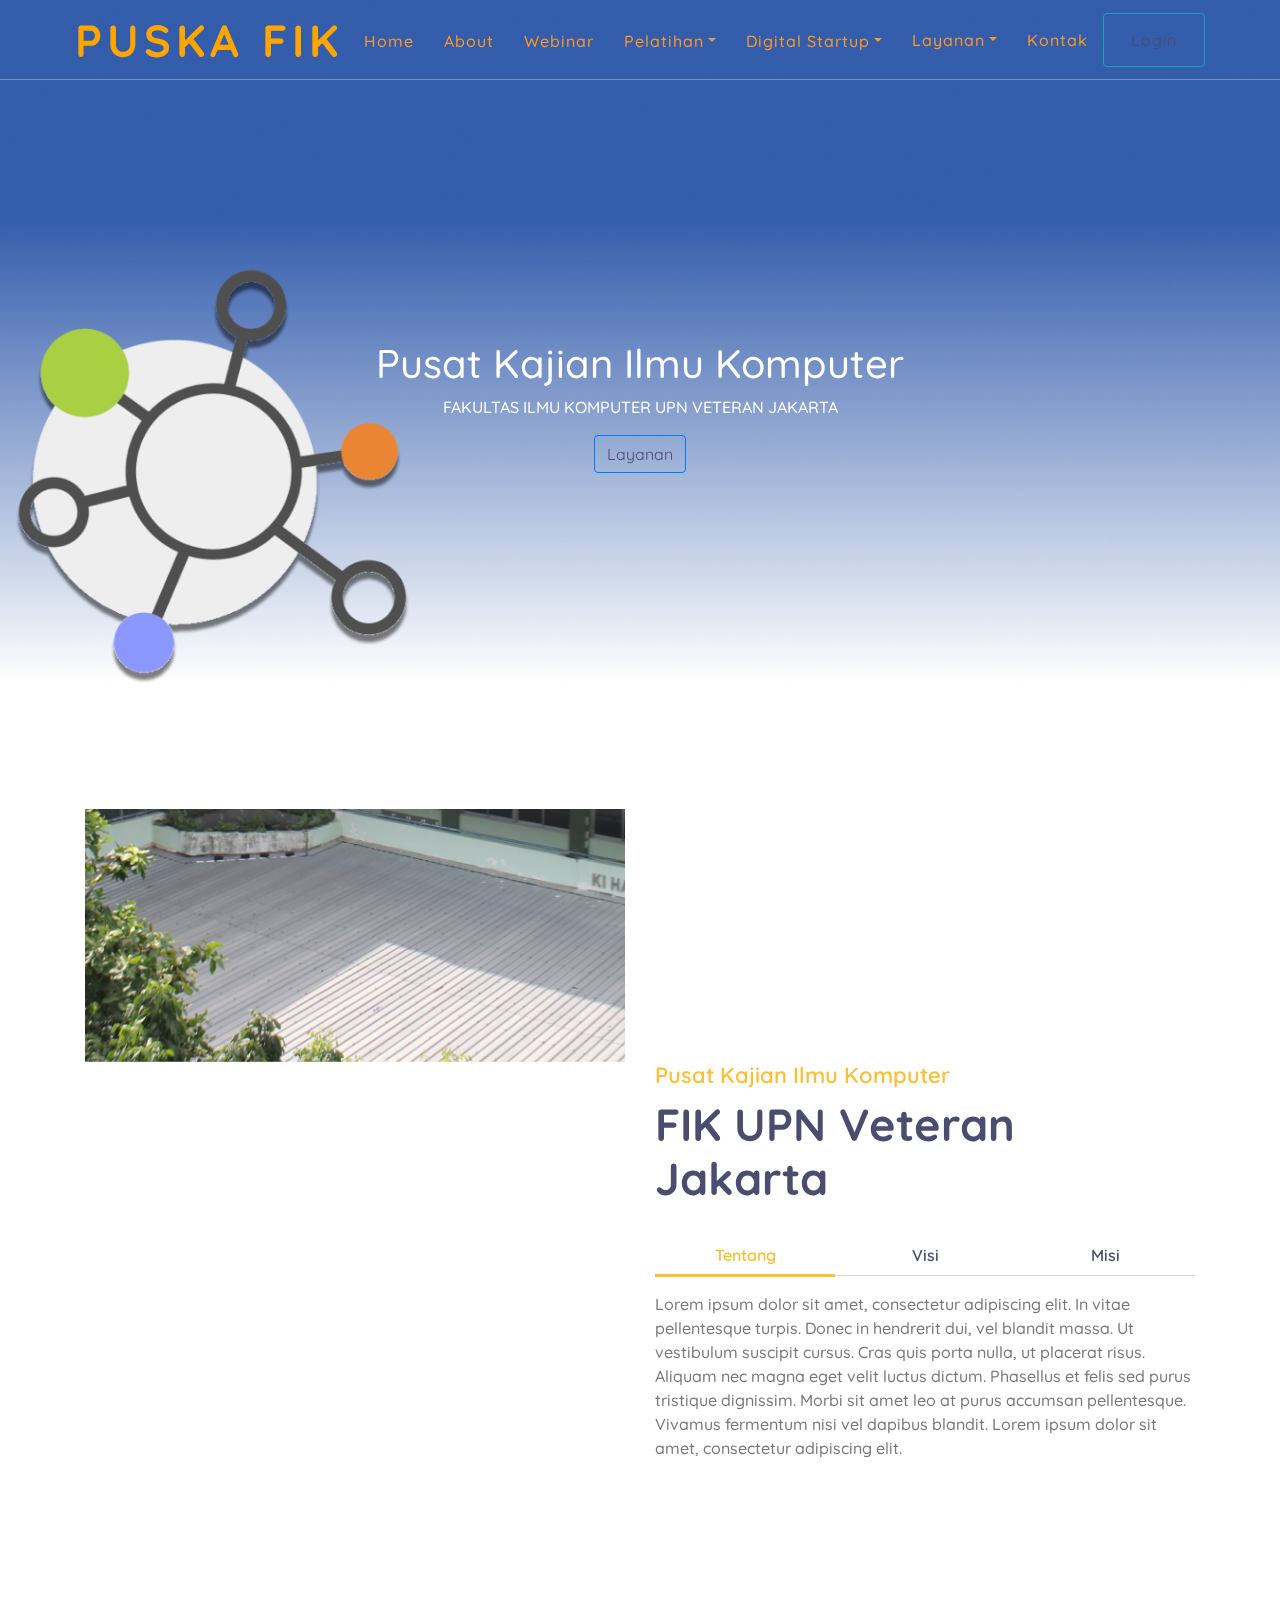
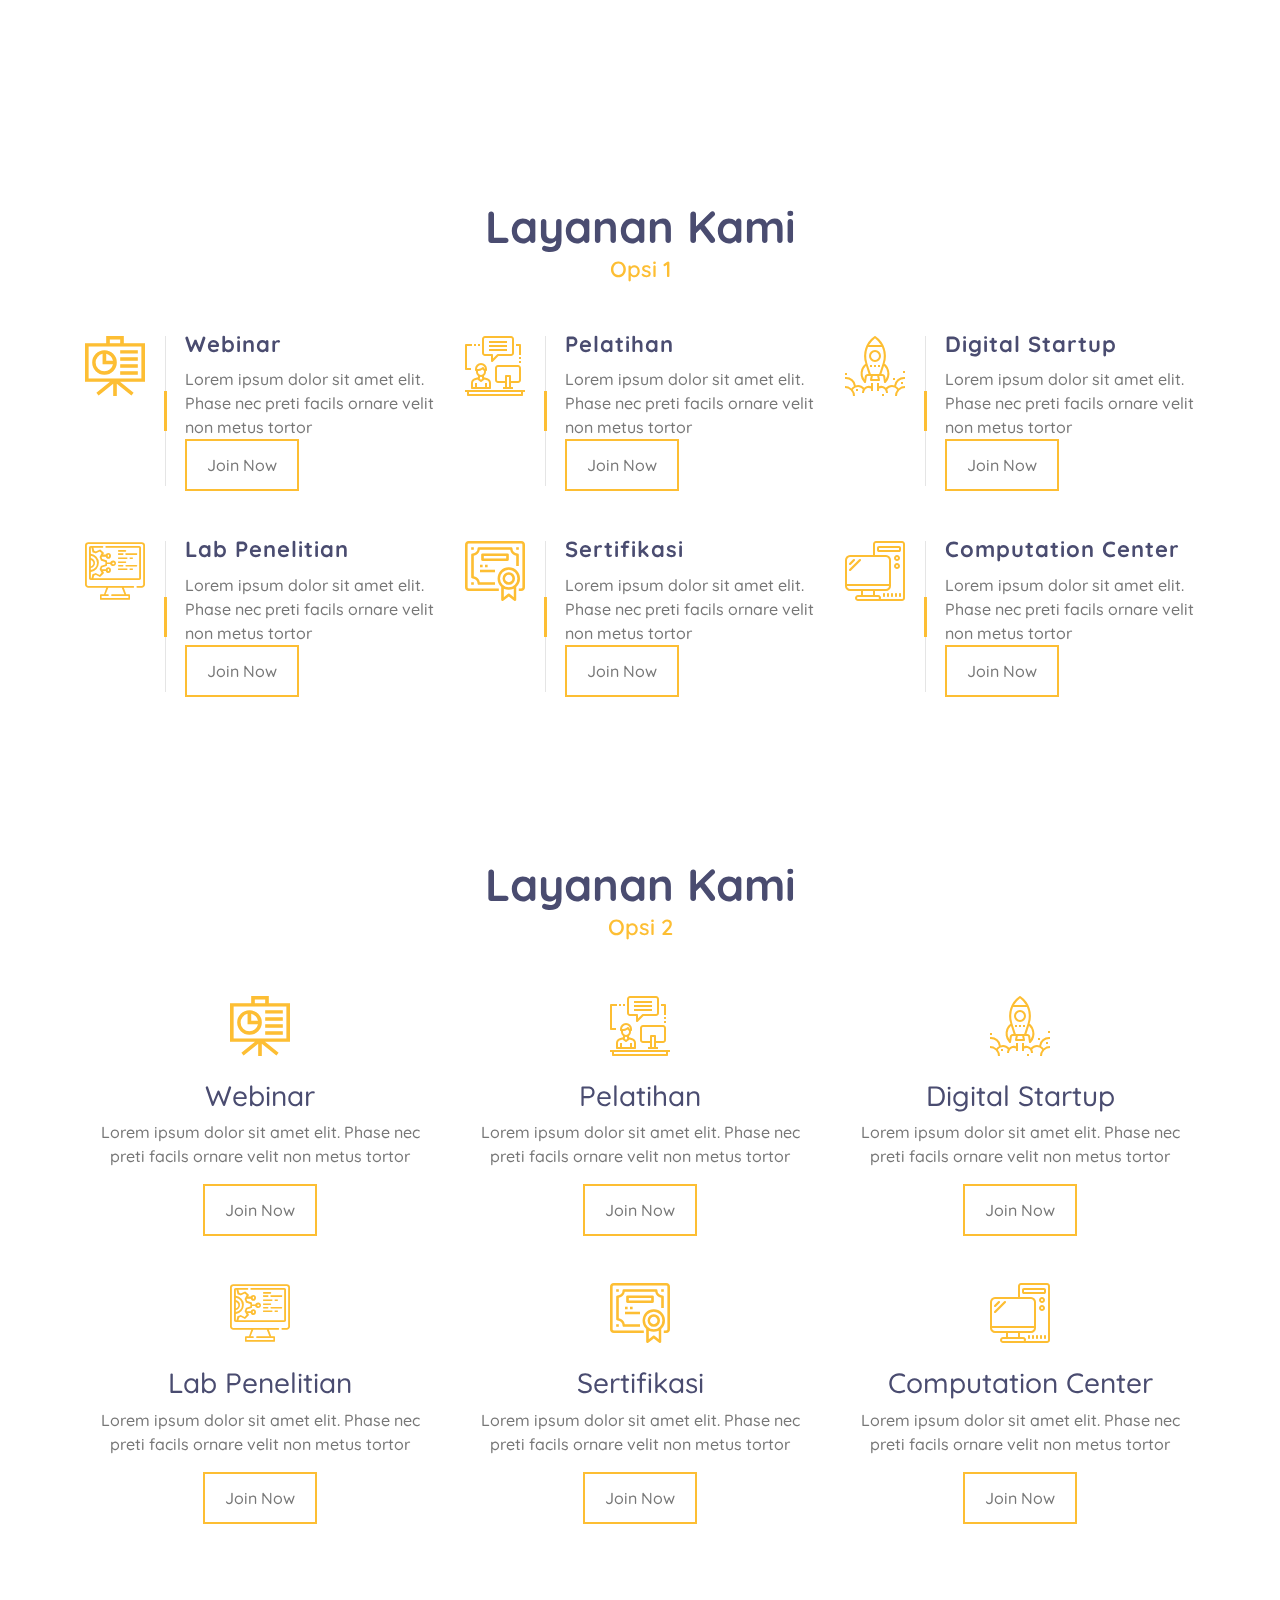
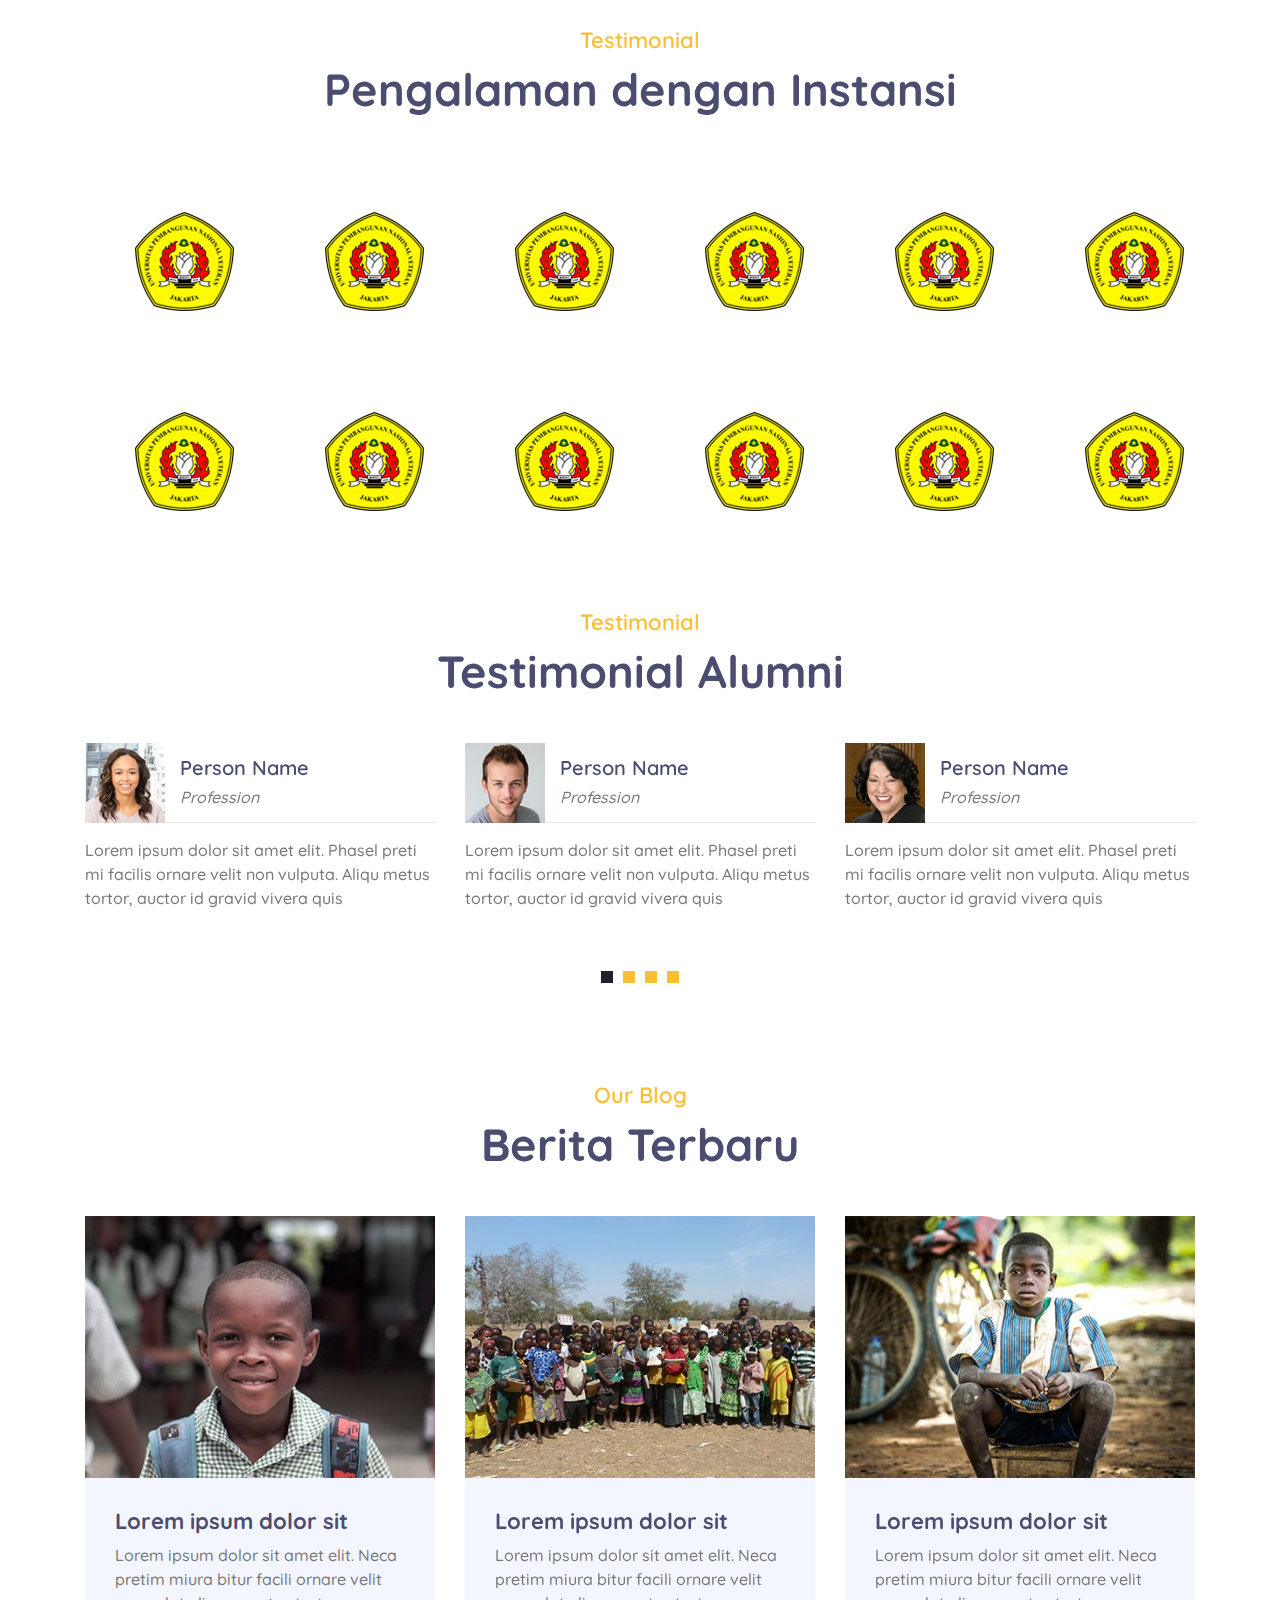
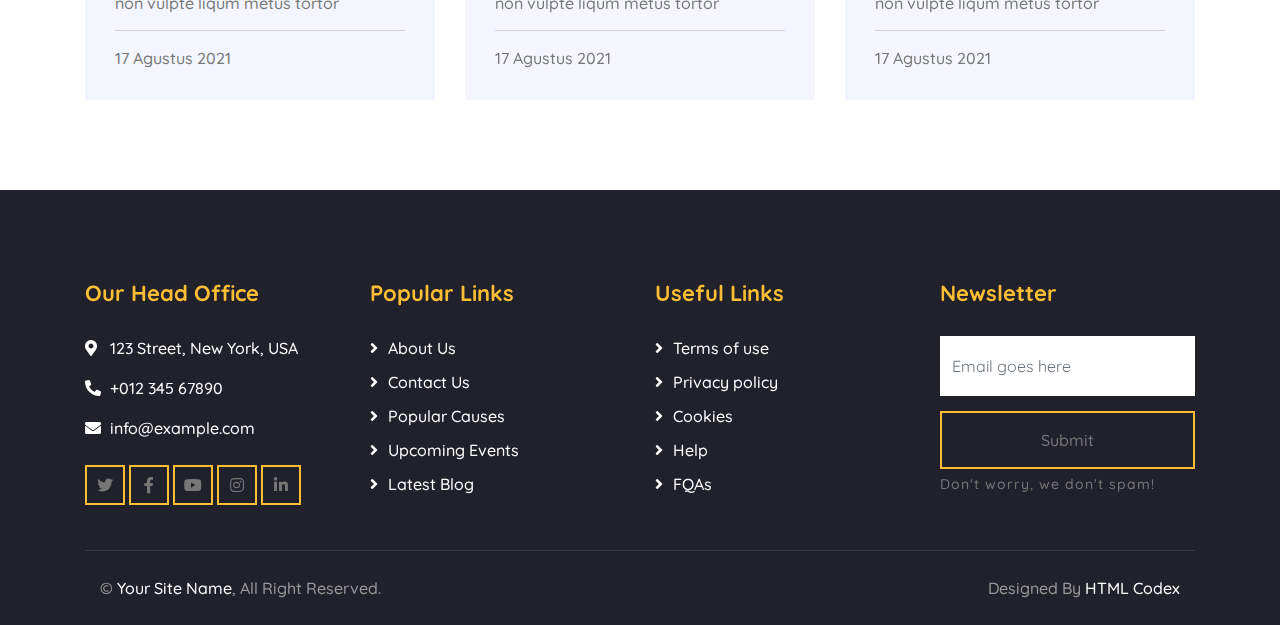
<file: index.html>
<!DOCTYPE html>
<html lang="en">
  <head>
    <meta charset="utf-8" />
    <title>PUSKA FIK UPNVJ</title>
    <meta content="width=device-width, initial-scale=1.0" name="viewport" />
    <meta content="Free Website Template" name="keywords" />
    <meta content="Free Website Template" name="description" />

    <!-- Favicon -->
    <link href="img/favico n.ico" rel="icon" />
    <link rel="stylesheet" type="text/css" href="lib/flaticon2/flaticon.css">
    <!-- Google Font -->
    <link href="https://fonts.googleapis.com/css2?family=Quicksand:wght@300;400;500;600;700&display=swap" rel="stylesheet" />

    <!-- CSS Libraries -->
    <link href="https://stackpath.bootstrapcdn.com/bootstrap/4.4.1/css/bootstrap.min.css" rel="stylesheet" />
    <link href="https://cdnjs.cloudflare.com/ajax/libs/font-awesome/5.10.0/css/all.min.css" rel="stylesheet" />
    <link href="lib/animate/animate.min.css" rel="stylesheet" />
    <link href="lib/owlcarousel/assets/owl.carousel.min.css" rel="stylesheet" />
  
    <!-- Template Stylesheet -->
    <link href="css/style.css" rel="stylesheet" />
  </head>

  <body>
    <!-- Top Bar Start -->

    <!-- Top Bar End -->

    <!-- Nav Bar Start -->
    <div class="navbar navbar-expand-lg bg-dark navbar-dark">
      <div class="container-fluid">
        <a href="index.html" class="navbar-brand">PUSKA FIK</a>
        <button type="button" class="navbar-toggler" data-toggle="collapse" data-target="#navbarCollapse">
          <span class="navbar-toggler-icon"></span>
        </button>

        <div class="collapse navbar-collapse justify-content-between" id="navbarCollapse">
          <div class="navbar-nav ml-auto">
            <a href="index.html" class="nav-item nav-link active"style="color: rgb(255, 152, 35);">Home</a>
            <a href="#" class="nav-item nav-link" style="color: rgb(255, 152, 35);">About</a>
            <a href="#" class="nav-item nav-link"style="color: rgb(255, 152, 35);">Webinar</a>
            <div class="nav-item dropdown">
              <a href="#" class="nav-link dropdown-toggle" data-toggle="dropdown"style="color: rgb(255, 152, 35);">Pelatihan</a>
              <div class="dropdown-menu">
                <a href="freecourse.html" class="dropdown-item">Free Course</a>
                <a href="premiumcourse.html" class="dropdown-item">Premium Course</a>
                <a href="livecourse.html" class="dropdown-item">Live Course</a>
              </div>
            </div>
            <div class="nav-item dropdown">
              <a href="#" class="nav-link dropdown-toggle" data-toggle="dropdown"style="color: rgb(255, 152, 35);">Digital Startup</a>
              <div class="dropdown-menu">
                <a href="#" class="dropdown-item">Event</a>
                <a href="#" class="dropdown-item">Incubator</a>
                <a href="#" class="dropdown-item">Akselerasi</a>
              </div>
            </div>
            </div>
          </div>
            <div class="nav-item dropdown">
              <a href="#" class="nav-link dropdown-toggle" data-toggle="dropdown"style="color: rgb(255, 152, 35);">Layanan</a>
              <div class="dropdown-menu">
                <a href="#" class="dropdown-item">Lab Penelitian</a>
                <a href="#" class="dropdown-item">Sertifikasi</a>
                <a href="#" class="dropdown-item">Computation Center</a>
              </div>
            </div>

            <a href="contact.html" class="nav-item nav-link"style="color: rgb(255, 152, 35);">Kontak</a>
            <button type="button" class="btn btn-outline-info"><a href="login.html" class="nav-item nav-link">Login</a></button>
          </div>
        </div>
      </div>
    </div>
    <!-- Nav Bar End -->

    <!-- Carousel -->
    <div id="carouselExampleSlidesOnly" class="carousel slide" data-ride="carousel">
      <div class="carousel-inner">
        <div class="carousel-item active">
          <img src="img/HEADER.png" class="d-block w-100" alt="..." />
          <div class="carousel-caption d-none d-md-block">
            <div class="carousel-btn">
              <h1 style="color:white">Pusat Kajian Ilmu Komputer</h1>
              <p>FAKULTAS ILMU KOMPUTER UPN VETERAN JAKARTA</p>
              <button type="button" class="btn btn-outline-primary"><a href="#layanan">Layanan</a></button>
            </div>
          </div>
        </div>
  
        </div>
      </div>

    <!-- Carousel End -->

    <!-- Video Modal Start-->
    <div class="modal fade" id="videoModal" tabindex="-1" role="dialog" aria-labelledby="exampleModalLabel" aria-hidden="true">
      <div class="modal-dialog" role="document">
        <div class="modal-content">
          <div class="modal-body">
            <button type="button" class="close" data-dismiss="modal" aria-label="Close">
              <span aria-hidden="true">&times;</span>
            </button>
            <!-- 16:9 aspect ratio -->
            <div class="embed-responsive embed-responsive-16by9">
              <iframe class="embed-responsive-item" src="" id="video" allowscriptaccess="always" allow="autoplay"></iframe>
            </div>
          </div>
        </div>
      </div>
    </div>
    <!-- Video Modal End -->

    <!-- About Start -->
    <div class="about">
      <div class="container">
        <div class="row align-items-center">
          <div class="col-lg-6">
            <div class="about-img" data-parallax="scroll" data-image-src="img/aboutupn.png"></div>
          </div>
          <div class="col-lg-6">
            <div class="section-header">
              <p>Pusat Kajian Ilmu Komputer</p>
              <h2>FIK UPN Veteran Jakarta</h2>
            </div>
            <div class="about-tab">
              <ul class="nav nav-pills nav-justified">
                <li class="nav-item">
                  <a class="nav-link active" data-toggle="pill" href="#tab-content-1">Tentang</a>
                </li>
                <li class="nav-item">
                  <a class="nav-link" data-toggle="pill" href="#tab-content-2">Visi</a>
                </li>
                <li class="nav-item">
                  <a class="nav-link" data-toggle="pill" href="#tab-content-3">Misi</a>
                </li>
              </ul>

              <div class="tab-content">
                <div id="tab-content-1" class="container tab-pane active">
                  Lorem ipsum dolor sit amet, consectetur adipiscing elit. In vitae pellentesque turpis. Donec in hendrerit dui, vel blandit massa. Ut vestibulum suscipit cursus. Cras quis porta nulla, ut placerat risus. Aliquam nec magna
                  eget velit luctus dictum. Phasellus et felis sed purus tristique dignissim. Morbi sit amet leo at purus accumsan pellentesque. Vivamus fermentum nisi vel dapibus blandit. Lorem ipsum dolor sit amet, consectetur adipiscing
                  elit.
                </div>
                <div id="tab-content-2" class="container tab-pane fade">
                  Sed tincidunt, magna ut vehicula volutpat, turpis diam condimentum justo, posuere congue turpis massa in mi. Proin ornare at massa at fermentum. Nunc aliquet sed nisi iaculis ornare. Nam semper tortor eget est egestas, eu
                  sagittis nunc sodales. Interdum et malesuada fames ac ante ipsum primis in faucibus. Praesent bibendum sapien sed purus molestie malesuada. Lorem ipsum dolor sit amet, consectetur adipiscing elit.
                </div>
                <div id="tab-content-3" class="container tab-pane fade">
                  Aliquam dolor odio, mollis sed feugiat sit amet, feugiat ut sapien. Nunc eu dignissim lorem. Suspendisse at hendrerit enim. Interdum et malesuada fames ac ante ipsum primis in faucibus. Sed condimentum semper turpis vel
                  facilisis. Nunc vel faucibus orci. Mauris ut mauris rhoncus, efficitur nisi at, venenatis quam. Praesent egestas pretium enim sit amet finibus. Curabitur at erat molestie, tincidunt lorem eget, consequat ligula.
                </div>
              </div>
            </div>
          </div>
        </div>
      </div>
    </div>
    <!-- About End -->


    <!-- Service Start -->
    <div id="layanan">
      <div class="service">
        <div class="container">
          <div class="section-header text-center">
            <h2>Layanan Kami</h2>
            <p>Opsi 1</p>
          </div>
          <div class="row">
            <div class="col-lg-4 col-md-6">
              <div class="service-item">
                <div class="service-icon">
                  <i class="flaticon-slideshow"></i>
                </div>
                <div class="service-text">
                  <h3>Webinar</h3>
                  <p>Lorem ipsum dolor sit amet elit. Phase nec preti facils ornare velit non metus tortor</p>
                  <a class="btn btn-custom" href="">Join Now</a>
                </div>
              </div>
            </div>
            <div class="col-lg-4 col-md-6">
              <div class="service-item">
                <div class="service-icon">
                  <i class="flaticon-training"></i>
                </div>
                <div class="service-text">
                  <h3>Pelatihan</h3>
                  <p>Lorem ipsum dolor sit amet elit. Phase nec preti facils ornare velit non metus tortor</p>
                  <a class="btn btn-custom" href="">Join Now</a>
                </div>
              </div>
            </div>
            <div class="col-lg-4 col-md-6">
              <div class="service-item">
                <div class="service-icon">
                  <i class="flaticon-startup"></i>
                </div>
                <div class="service-text">
                  <h3>Digital Startup</h3>
                  <p>Lorem ipsum dolor sit amet elit. Phase nec preti facils ornare velit non metus tortor</p>
                  <a class="btn btn-custom" href="">Join Now</a>
                </div>
              </div>
            </div>
            <div class="col-lg-4 col-md-6">
              <div class="service-item">
                <div class="service-icon">
                  <i class="flaticon-system"></i>
                </div>
                <div class="service-text">
                  <h3>Lab Penelitian</h3>
                  <p>Lorem ipsum dolor sit amet elit. Phase nec preti facils ornare velit non metus tortor</p>
                  <a class="btn btn-custom" href="">Join Now</a>
                </div>
              </div>
            </div>
            <div class="col-lg-4 col-md-6">
              <div class="service-item">
                <div class="service-icon">
                  <i class="flaticon-certificate"></i>
                </div>
                <div class="service-text">
                  <h3>Sertifikasi</h3>
                  <p>Lorem ipsum dolor sit amet elit. Phase nec preti facils ornare velit non metus tortor</p>
                  <a class="btn btn-custom" href="">Join Now</a>
                </div>
              </div>
            </div>
            <div class="col-lg-4 col-md-6">
              <div class="service-item">
                <div class="service-icon">
                  <i class="flaticon-pc"></i>
                </div>
                <div class="service-text">
                  <h3>Computation Center</h3>
                  <p>Lorem ipsum dolor sit amet elit. Phase nec preti facils ornare velit non metus tortor</p>
                  <a class="btn btn-custom" href="">Join Now</a>
                </div>
                
              </div>
            </div>
          </div>
        </div>
      </div>
  
    </div>    <!-- Service End -->



    


    <!-- Event Start -->
    
    <!-- Event End -->

    <!-- Service New -->
    <div class="testssss" style="margin-top: 100px; margin-bottom: 20px;">
      <div class="container">
        <div class="row text-center">
          <div class="col">
            <div class="section-header text-center">
              <h2>Layanan Kami</h2>
              <p>Opsi 2</p>
            </div>
          </div>
        </div>
        <div class="row justify-content-center text-center" style="margin-bottom: 40px;">
          <div class="col-4">
            <i class="flaticon-slideshow" style="font-size: 60px; color: #fdbe33;" ></i>
            <h3>Webinar</h3>
            <p>Lorem ipsum dolor sit amet elit. Phase nec preti facils ornare velit non metus tortor</p>
            <a class="btn btn-custom" href="">Join Now</a>
          </div>
          <div class="col-4">
            <i class="flaticon-training" style="font-size: 60px; color: #fdbe33;" ></i>
            <h3>Pelatihan</h3>
            <p>Lorem ipsum dolor sit amet elit. Phase nec preti facils ornare velit non metus tortor</p>
            <a class="btn btn-custom" href="">Join Now</a>
          </div>
          <div class="col-4">
            <i class="flaticon-startup" style="font-size: 60px; color: #fdbe33;" ></i>
            <h3>Digital Startup</h3>
            <p>Lorem ipsum dolor sit amet elit. Phase nec preti facils ornare velit non metus tortor</p>
            <a class="btn btn-custom" href="">Join Now</a>
          </div>
        </div>
        <div class="row justify-content-center text-center" style="margin-bottom: 100px;">
          <div class="col-4">
            <i class="flaticon-system"style="font-size: 60px; color: #fdbe33;" ></i>
            <h3>Lab Penelitian</h3>
            <p>Lorem ipsum dolor sit amet elit. Phase nec preti facils ornare velit non metus tortor</p>
            <a class="btn btn-custom" href="">Join Now</a>
          </div>
          <div class="col-4">
            <i class="flaticon-certificate" style="font-size: 60px; color: #fdbe33;" ></i>
            <h3>Sertifikasi</h3>
            <p>Lorem ipsum dolor sit amet elit. Phase nec preti facils ornare velit non metus tortor</p>
            <a class="btn btn-custom" href="">Join Now</a>
          </div>
          <div class="col-4">
            <i class="flaticon-pc" style="font-size: 60px; color: #fdbe33;" ></i>
            <h3>Computation Center</h3>
            <p>Lorem ipsum dolor sit amet elit. Phase nec preti facils ornare velit non metus tortor</p>
            <a class="btn btn-custom" href="">Join Now</a>
          </div>
        </div>
      </div>
    </div>
    

    <!-- Service New End -->

   
    <!-- Pengalaman instansi Start -->
    <div class="instansi" style="margin-top: 70px;">
      <div class="container">
        <div class="row text-center">
          <div class="section-header text-center">
            <p>Testimonial</p>
            <h2>Pengalaman dengan Instansi</h2>
          </div>
        </div>
        <div class="row justify-content-center">
          <div class="col-md-2">
            <img src="img/LOGO_UPN.png" alt="" />
          </div>
          <div class="col-md-2">
            <img src="img/LOGO_UPN.png" alt="" />
          </div>
          <div class="col-md-2">
            <img src="img/LOGO_UPN.png" alt="" />
          </div>
          <div class="col-md-2">
            <img src="img/LOGO_UPN.png" alt="" />
          </div>
          <div class="col-md-2">
            <img src="img/LOGO_UPN.png" alt="" />
          </div>
          <div class="col-md-2">
            <img src="img/LOGO_UPN.png" alt="" />
          </div>
        </div>
        <div class="row justify-content-center">
          <div class="col-md-2">
            <img src="img/LOGO_UPN.png" alt="" />
          </div>
          <div class="col-md-2">
            <img src="img/LOGO_UPN.png" alt="" />
          </div>
          <div class="col-md-2">
            <img src="img/LOGO_UPN.png" alt="" />
          </div>
          <div class="col-md-2">
            <img src="img/LOGO_UPN.png" alt="" />
          </div>
          <div class="col-md-2">
            <img src="img/LOGO_UPN.png" alt="" />
          </div>
          <div class="col-md-2">
            <img src="img/LOGO_UPN.png" alt="" />
          </div>
        </div>
      </div>
    </div>
    <!-- Pengalaman instansi End -->

    <!-- Testimonial Start -->
    <div class="testimonial">
      <div class="container">
        <div class="section-header text-center">
          <p>Testimonial</p>
          <h2>Testimonial Alumni</h2>
        </div>
        <div class="owl-carousel testimonials-carousel">
          <div class="testimonial-item">
            <div class="testimonial-profile">
              <img src="img/testimonial-1.jpg" alt="Image" />
              <div class="testimonial-name">
                <h3>Person Name</h3>
                <p>Profession</p>
              </div>
            </div>
            <div class="testimonial-text">
              <p>Lorem ipsum dolor sit amet elit. Phasel preti mi facilis ornare velit non vulputa. Aliqu metus tortor, auctor id gravid vivera quis</p>
            </div>
          </div>
          <div class="testimonial-item">
            <div class="testimonial-profile">
              <img src="img/testimonial-2.jpg" alt="Image" />
              <div class="testimonial-name">
                <h3>Person Name</h3>
                <p>Profession</p>
              </div>
            </div>
            <div class="testimonial-text">
              <p>Lorem ipsum dolor sit amet elit. Phasel preti mi facilis ornare velit non vulputa. Aliqu metus tortor, auctor id gravid vivera quis</p>
            </div>
          </div>
          <div class="testimonial-item">
            <div class="testimonial-profile">
              <img src="img/testimonial-3.jpg" alt="Image" />
              <div class="testimonial-name">
                <h3>Person Name</h3>
                <p>Profession</p>
              </div>
            </div>
            <div class="testimonial-text">
              <p>Lorem ipsum dolor sit amet elit. Phasel preti mi facilis ornare velit non vulputa. Aliqu metus tortor, auctor id gravid vivera quis</p>
            </div>
          </div>
          <div class="testimonial-item">
            <div class="testimonial-profile">
              <img src="img/testimonial-4.jpg" alt="Image" />
              <div class="testimonial-name">
                <h3>Person Name</h3>
                <p>Profession</p>
              </div>
            </div>
            <div class="testimonial-text">
              <p>Lorem ipsum dolor sit amet elit. Phasel preti mi facilis ornare velit non vulputa. Aliqu metus tortor, auctor id gravid vivera quis</p>
            </div>
          </div>
        </div>
      </div>
    </div>
    <!-- Testimonial End -->

    <!-- Contact Start -->

    <!-- Contact End -->

    <!-- Blog Start -->
    <div class="blog">
      <div class="container">
        <div class="section-header text-center">
          <p>Our Blog</p>
          <h2>Berita Terbaru</h2>
        </div>
        <div class="row">
          <div class="col-lg-4">
            <div class="blog-item">
              <div class="blog-img">
                <img src="img/blog-1.jpg" alt="Image" />
              </div>
              <div class="blog-text">
                <h3><a href="#">Lorem ipsum dolor sit</a></h3>
                <p>Lorem ipsum dolor sit amet elit. Neca pretim miura bitur facili ornare velit non vulpte liqum metus tortor</p>
              </div>
              <div class="blog-meta">
                <p>17 Agustus 2021</p>
              </div>
            </div>
          </div>
          <div class="col-lg-4">
            <div class="blog-item">
              <div class="blog-img">
                <img src="img/blog-2.jpg" alt="Image" />
              </div>
              <div class="blog-text">
                <h3><a href="#">Lorem ipsum dolor sit</a></h3>
                <p>Lorem ipsum dolor sit amet elit. Neca pretim miura bitur facili ornare velit non vulpte liqum metus tortor</p>
              </div>
              <div class="blog-meta">
                <p>17 Agustus 2021</p>
              </div>
            </div>
          </div>
          <div class="col-lg-4">
            <div class="blog-item">
              <div class="blog-img">
                <img src="img/blog-3.jpg" alt="Image" />
              </div>
              <div class="blog-text">
                <h3><a href="#">Lorem ipsum dolor sit</a></h3>
                <p>Lorem ipsum dolor sit amet elit. Neca pretim miura bitur facili ornare velit non vulpte liqum metus tortor</p>
              </div>
              <div class="blog-meta">
                <p>17 Agustus 2021</p>
              </div>
            </div>
          </div>
        </div>
      </div>
    </div>
    <!-- Blog End -->

    <!-- Footer Start -->
    <div class="footer">
      <div class="container">
        <div class="row">
          <div class="col-lg-3 col-md-6">
            <div class="footer-contact">
              <h2>Our Head Office</h2>
              <p><i class="fa fa-map-marker-alt"></i>123 Street, New York, USA</p>
              <p><i class="fa fa-phone-alt"></i>+012 345 67890</p>
              <p><i class="fa fa-envelope"></i>info@example.com</p>
              <div class="footer-social">
                <a class="btn btn-custom" href=""><i class="fab fa-twitter"></i></a>
                <a class="btn btn-custom" href=""><i class="fab fa-facebook-f"></i></a>
                <a class="btn btn-custom" href=""><i class="fab fa-youtube"></i></a>
                <a class="btn btn-custom" href=""><i class="fab fa-instagram"></i></a>
                <a class="btn btn-custom" href=""><i class="fab fa-linkedin-in"></i></a>
              </div>
            </div>
          </div>
          <div class="col-lg-3 col-md-6">
            <div class="footer-link">
              <h2>Popular Links</h2>
              <a href="">About Us</a>
              <a href="">Contact Us</a>
              <a href="">Popular Causes</a>
              <a href="">Upcoming Events</a>
              <a href="">Latest Blog</a>
            </div>
          </div>
          <div class="col-lg-3 col-md-6">
            <div class="footer-link">
              <h2>Useful Links</h2>
              <a href="">Terms of use</a>
              <a href="">Privacy policy</a>
              <a href="">Cookies</a>
              <a href="">Help</a>
              <a href="">FQAs</a>
            </div>
          </div>
          <div class="col-lg-3 col-md-6">
            <div class="footer-newsletter">
              <h2>Newsletter</h2>
              <form>
                <input class="form-control" placeholder="Email goes here" />
                <button class="btn btn-custom">Submit</button>
                <label>Don't worry, we don't spam!</label>
              </form>
            </div>
          </div>
        </div>
      </div>
      <div class="container copyright">
        <div class="row">
          <div class="col-md-6">
            <p>&copy; <a href="#">Your Site Name</a>, All Right Reserved.</p>
          </div>
          <div class="col-md-6">
            <p>Designed By <a href="https://htmlcodex.com">HTML Codex</a></p>
          </div>
        </div>
      </div>
    </div>
    <!-- Footer End -->

    <!-- Back to top button -->
    <a href="#" class="back-to-top"><i class="fa fa-chevron-up"></i></a>

    <!-- Pre Loader -->
    <div id="loader" class="show">
      <div class="loader"></div>
    </div>

    <!-- JavaScript Libraries -->
    <script src="https://code.jquery.com/jquery-3.4.1.min.js"></script>
    <script src="https://stackpath.bootstrapcdn.com/bootstrap/4.4.1/js/bootstrap.bundle.min.js"></script>
    <script src="lib/easing/easing.min.js"></script>
    <script src="lib/owlcarousel/owl.carousel.min.js"></script>
    <script src="lib/waypoints/waypoints.min.js"></script>
    <script src="lib/counterup/counterup.min.js"></script>
    <script src="lib/parallax/parallax.min.js"></script>

    <!-- Contact Javascript File -->
    <script src="mail/jqBootstrapValidation.min.js"></script>
    <script src="mail/contact.js"></script>

    <!-- Template Javascript -->
    <script src="js/main.js"></script>
  </body>
</html>
</file>
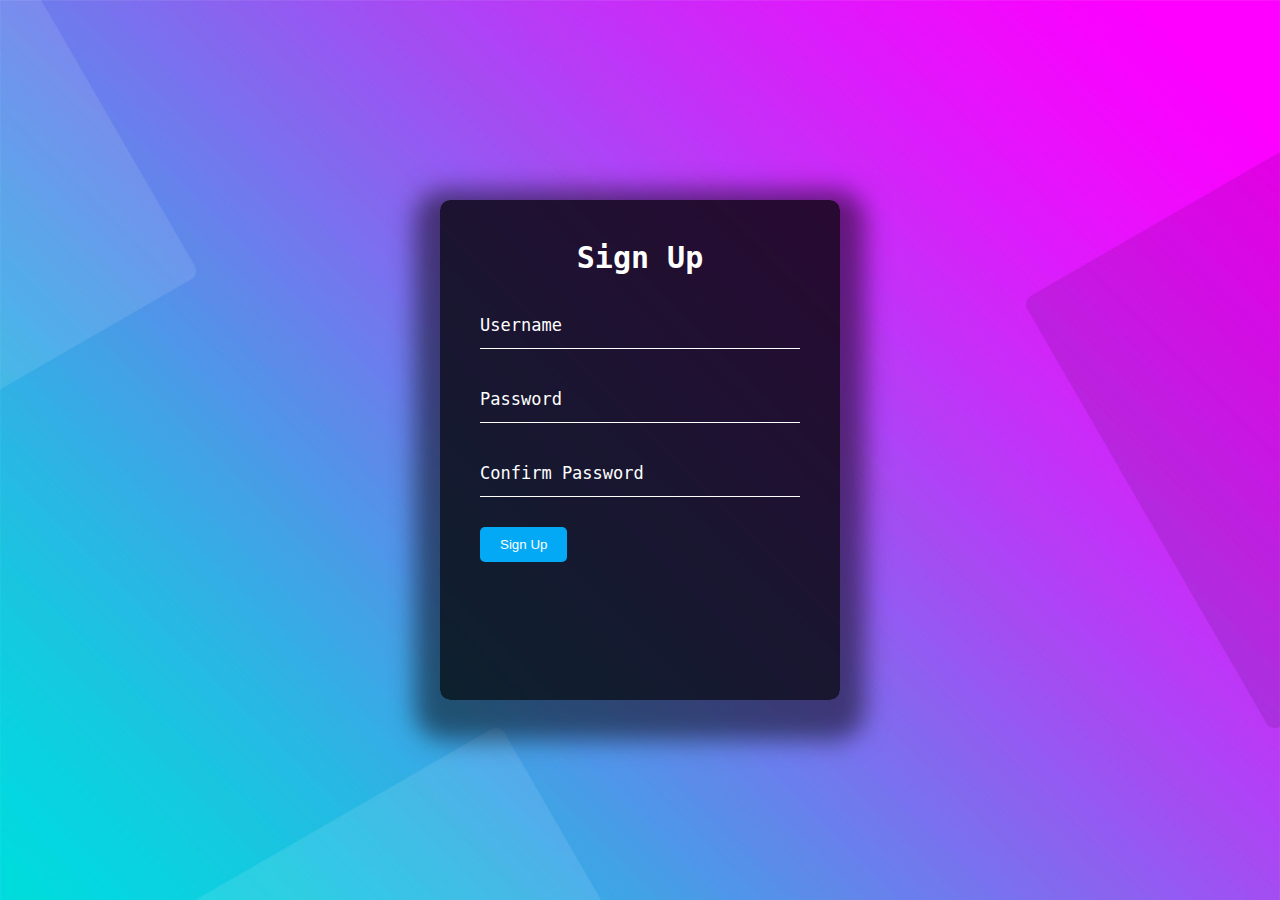
<file: Sign Up Page/index.html>
<!DOCTYPE html>
<html lang="en">
  <head>
    <meta charset="UTF-8" />
    <meta http-equiv="X-UA-Compatible" content="IE=edge" />
    <meta name="viewport" content="width=device-width, initial-scale=1.0" />
    <link rel="stylesheet" href="style.css" />
    <title>Sign Up Page</title>
  </head>
  <body>
    <div class="box">
      <h2>Sign Up</h2>
      <form action="">
        <div class="input-box">
          <input type="text" name="username" id="username" required="" />
          <label for="username">Username</label>
        </div>
        <div class="input-box">
          <input type="text" name="password" id="password" required="" />
          <label for="password">Password</label>
        </div>
        <div class="input-box">
          <input type="text" name="confirmPassword" id="confirmPassword" required="" />
          <label for="confirmPassword">Confirm Password</label>
        </div>
        <input type="submit" name="" value="Sign Up" />
      </form>
    </div>
  </body>
</html>
</file>
<file: lib/flaticon2/flaticon.css>
@font-face {
    font-family: "flaticon";
    src: url("./flaticon.ttf?609eb235b8fe45fadfd0ec0fcd3a9438") format("truetype"),
url("./flaticon.woff?609eb235b8fe45fadfd0ec0fcd3a9438") format("woff"),
url("./flaticon.woff2?609eb235b8fe45fadfd0ec0fcd3a9438") format("woff2"),
url("./flaticon.eot?609eb235b8fe45fadfd0ec0fcd3a9438#iefix") format("embedded-opentype"),
url("./flaticon.svg?609eb235b8fe45fadfd0ec0fcd3a9438#flaticon") format("svg");
}

i[class^="flaticon-"]:before, i[class*=" flaticon-"]:before {
    font-family: flaticon !important;
    font-style: normal;
    font-weight: normal !important;
    font-variant: normal;
    text-transform: none;
    line-height: 1;
    -webkit-font-smoothing: antialiased;
    -moz-osx-font-smoothing: grayscale;
}

.flaticon-startup:before {
    content: "\f101";
}
.flaticon-slideshow:before {
    content: "\f102";
}
.flaticon-certificate:before {
    content: "\f103";
}
.flaticon-trophy:before {
    content: "\f104";
}
.flaticon-system:before {
    content: "\f105";
}
.flaticon-pc:before {
    content: "\f106";
}
.flaticon-training:before {
    content: "\f107";
}
</file>
<file: css/style.css>
/*******************************/
/********* General CSS *********/
/*******************************/

/* Warna = 335CAB */
body {
  color: #777777;
  font-weight: 500;
  background: #ffffff;
  font-family: "Quicksand", sans-serif;
}

h1,
h2,
h3,
h4,
h5,
h6 {
  color: #4a4c70;
}

a {
  color: #4a4c70;
  transition: 0.3s;
}

a:hover,
a:active,
a:focus {
  color: #fdbe33;
  outline: none;
  text-decoration: none;
}

.btn.btn-custom {
  padding: 12px 20px;
  text-align: center;
  font-size: 16px;
  font-weight: 500;
  color: #777777;
  border-radius: 0;
  border: 2px solid #fdbe33;
  box-shadow: inset 0 0 0 0 #fdbe33;
  transition: ease-out 0.3s;
  -webkit-transition: ease-out 0.3s;
  -moz-transition: ease-out 0.3s;
}

.btn.btn-custom:hover {
  color: #20212b;
  box-shadow: inset 0 0 0 30px #fdbe33;
}

.btn:focus,
.form-control:focus {
  box-shadow: none;
}

.container-fluid {
  max-width: 1366px;
}

[class^="flaticon-"]:before,
[class*=" flaticon-"]:before,
[class^="flaticon-"]:after,
[class*=" flaticon-"]:after {
  font-size: inherit;
  margin-left: 0;
}

/**********************************/
/****** Loader & Back to Top ******/
/**********************************/
#loader {
  position: fixed;
  top: 0;
  right: 0;
  bottom: 0;
  left: 0;
  display: flex;
  align-items: center;
  justify-content: center;
  background: #ffffff;
  opacity: 0;
  visibility: hidden;
  -webkit-transition: opacity 0.3s ease-out, visibility 0s linear 0.3s;
  -o-transition: opacity 0.3s ease-out, visibility 0s linear 0.3s;
  transition: opacity 0.3s ease-out, visibility 0s linear 0.3s;
  z-index: 999;
}

#loader.show {
  -webkit-transition: opacity 0.6s ease-out, visibility 0s linear 0s;
  -o-transition: opacity 0.6s ease-out, visibility 0s linear 0s;
  transition: opacity 0.6s ease-out, visibility 0s linear 0s;
  visibility: visible;
  opacity: 1;
}

#loader .loader {
  position: relative;
  width: 45px;
  height: 45px;
  border: 5px solid #dddddd;
  border-top: 5px solid #fdbe33;
  border-radius: 50%;
  -webkit-animation: spin 2s linear infinite;
  animation: spin 2s linear infinite;
}

@-webkit-keyframes spin {
  0% {
    -webkit-transform: rotate(0deg);
  }
  100% {
    -webkit-transform: rotate(360deg);
  }
}

@keyframes spin {
  0% {
    transform: rotate(0deg);
  }
  100% {
    transform: rotate(360deg);
  }
}

.back-to-top {
  position: fixed;
  display: none;
  background: #335cab;
  width: 44px;
  height: 44px;
  text-align: center;
  line-height: 1;
  font-size: 22px;
  right: 15px;
  bottom: 15px;
  transition: background 0.5s;
  z-index: 9;
  border-radius: 9px;
}
html {
  scroll-behavior: smooth;
}

.back-to-top i {
  color: white;
  padding-top: 10px;
}

.back-to-top:hover {
  background: #234079;
}

.back-to-top:hover i {
  color: white;
}

/**********************************/
/********** Top Bar CSS ***********/
/**********************************/
.top-bar {
  position: absolute;
  height: 45px;
  width: 100%;
  top: 0;
  left: 0;
  z-index: 3;
  border-bottom: 1px solid rgba(255, 255, 255, 0.3);
}

.top-bar .top-bar-left {
  display: flex;
  align-items: center;
  justify-content: flex-start;
}

.top-bar .top-bar-right {
  display: flex;
  align-items: center;
  justify-content: flex-end;
}

.top-bar .text {
  display: flex;
  align-items: center;
  justify-content: center;
  flex-direction: row;
  height: 45px;
  padding: 0 10px;
  text-align: center;
  border-left: 1px solid rgba(255, 255, 255, 0.3);
}

.top-bar .text:last-child {
  border-right: 1px solid rgba(255, 255, 255, 0.3);
}

.top-bar .text i {
  font-size: 16px;
  color: #fdbe33;
  margin-right: 5px;
}

.top-bar .text p {
  color: #ffffff;
  font-size: 16px;
  font-weight: 500;
  margin: 0;
}

.top-bar .social {
  display: flex;
  height: 45px;
  font-size: 0;
  justify-content: flex-end;
}

.top-bar .social a {
  display: flex;
  align-items: center;
  justify-content: center;
  width: 45px;
  height: 100%;
  font-size: 16px;
  color: #fdbe33;
  border-right: 1px solid rgba(255, 255, 255, 0.3);
}

.top-bar .social a:first-child {
  border-left: 1px solid rgba(255, 255, 255, 0.3);
}

.top-bar .social a:hover {
  color: #ffffff;
  background: #fdbe33;
}

@media (min-width: 992px) {
  .top-bar {
    padding: 0 60px;
  }
}

/**********************************/
/*********** Nav Bar CSS **********/
/**********************************/

.navbar {
  position: relative;
  transition: 0.5s;
  z-index: 999;
  height: 80px;
}

.navbar.nav-sticky {
  position: fixed;
  top: 0;
  width: 100%;
  box-shadow: 0 2px 5px rgba(0, 0, 0, 0.3);
  transition: 0.5s;
}

.navbar .navbar-brand {
  margin: 0;
  color: orange;
  font-size: 45px;
  line-height: 0px;
  font-weight: 700;
  letter-spacing: 5px;
  text-transform: uppercase;
}

.navbar .navbar-brand img {
  max-width: 100%;
  max-height: 40px;
}

.navbar-dark .navbar-nav .nav-link,
.navbar-dark .navbar-nav .nav-link:focus,
.navbar-dark .navbar-nav .nav-link:hover,
.navbar-dark .navbar-nav .nav-link.active {
  padding: 10px 15px 8px 15px;
  color: black;
}

.navbar-dark .navbar-nav .nav-link:hover,
.navbar-dark .navbar-nav .nav-link.active {
  color: #335cab;
  transition: none;
}

.navbar .dropdown-menu {
  margin-top: 0;
  border: 0;
  border-radius: 0;
  background: #f8f9fa;
}

@media (min-width: 992px) {
  .navbar {
    position: absolute;
    width: 100%;
    padding: 20px 60px;
    background: transparent !important;
    border-bottom: 1px solid rgba(255, 255, 255, 0.3);
    z-index: 9;
  }

  .navbar.nav-sticky {
    padding: 10px 60px;
    background: white !important;
    border-bottom: none;
  }

  .page .navbar {
    background: #20212b !important;
  }

  .navbar a.nav-link {
    padding: 8px 15px;
    font-size: 16px;
    letter-spacing: 1px;
  }
}

@media (max-width: 991.98px) {
  .navbar {
    padding: 15px;
    background: #20212b !important;
  }

  .navbar a.nav-link {
    padding: 5px;
  }

  .navbar .dropdown-menu {
    box-shadow: none;
  }
}

/*******************************/
/********** Hero CSS ***********/
/*******************************/
/* Carousel */
.carousel {
  z-index: 0;
}

.carousel-item {
  height: 764px;
}

.carousel-btn {
  margin-top: -385px;
}

.carousel .carousel-btn .btn.btn-custom {
  color: #ffffff;
}

.carousel .carousel-btn .btn.btn-custom:hover {
  color: #20212b;
}

.carousel .carousel-btn .btn:first-child {
  margin-right: 15px;
}

/* End carousel */
#videoModal .modal-dialog {
  position: relative;
  max-width: 800px;
  margin: 60px auto 0 auto;
}

#videoModal .modal-body {
  position: relative;
  padding: 0px;
}

#videoModal .close {
  position: absolute;
  width: 30px;
  height: 30px;
  right: 0px;
  top: -30px;
  z-index: 999;
  font-size: 30px;
  font-weight: normal;
  color: #ffffff;
  background: #000000;
  opacity: 1;
}

@media (max-width: 991.98px) {
  .carousel .carousel-text h1 {
    font-size: 35px;
  }

  .carousel .carousel-text p {
    font-size: 16px;
  }

  .carousel .carousel-text .btn {
    padding: 12px 30px;
    font-size: 15px;
    letter-spacing: 0;
  }
}

@media (max-width: 767.98px) {
  .carousel .carousel-text h1 {
    font-size: 30px;
  }

  .carousel .carousel-text .btn {
    padding: 10px 25px;
    font-size: 15px;
    letter-spacing: 0;
  }
}

@media (max-width: 575.98px) {
  .carousel .carousel-text h1 {
    font-size: 25px;
  }

  .carousel .carousel-text .btn {
    padding: 8px 20px;
    font-size: 14px;
    letter-spacing: 0;
  }
}

/*******************************/
/******* Page Header CSS *******/
/*******************************/
.page-header {
  position: relative;
  margin-bottom: 45px;
  padding: 210px 0 90px 0;
  text-align: center;
  background: linear-gradient(rgba(0, 0, 0, 0.5), rgba(0, 0, 0, 0.5)), url(../img/page-header.jpg);
  background-attachment: fixed;
  background-position: center;
  background-repeat: no-repeat;
  background-size: cover;
}

.page-header h2 {
  position: relative;
  color: #fdbe33;
  font-size: 60px;
  font-weight: 700;
  margin-bottom: 20px;
  padding-bottom: 5px;
}

.page-header h2::after {
  position: absolute;
  content: "";
  width: 100px;
  height: 2px;
  left: calc(50% - 50px);
  bottom: 0;
  background: #fdbe33;
}

.page-header a {
  position: relative;
  padding: 0 12px;
  font-size: 22px;
  color: #ffffff;
}

.page-header a:hover {
  color: #fdbe33;
}

.page-header a::after {
  position: absolute;
  content: "/";
  width: 8px;
  height: 8px;
  top: -2px;
  right: -7px;
  text-align: center;
  color: #ffffff;
}

.page-header a:last-child::after {
  display: none;
}

@media (max-width: 991.98px) {
  .page-header {
    padding: 60px 0;
  }

  .page-header h2 {
    font-size: 45px;
  }

  .page-header a {
    font-size: 20px;
  }
}

@media (max-width: 767.98px) {
  .page-header {
    padding: 45px 0;
  }

  .page-header h2 {
    font-size: 35px;
  }

  .page-header a {
    font-size: 18px;
  }
}

/*******************************/
/******* Section Header ********/
/*******************************/
.section-header {
  position: relative;
  width: 100%;
  max-width: 700px;
  margin: 0 auto 45px auto;
}

.section-header p {
  margin-bottom: 5px;
  position: relative;
  font-size: 22px;
  font-weight: 600;
  text-transform: capitalize;
  color: #fdbe33;
}

.section-header h2 {
  margin: 0;
  font-size: 45px;
  font-weight: 700;
}

@media (max-width: 991.98px) {
  .section-header h2 {
    font-size: 45px;
  }
}

@media (max-width: 767.98px) {
  .section-header h2 {
    font-size: 40px;
  }
}

@media (max-width: 575.98px) {
  .section-header h2 {
    font-size: 35px;
  }
}

/*******************************/
/********** About CSS **********/
/*******************************/
.about {
  position: relative;
  width: 100%;
  padding: 45px 0;
}

.about .section-header {
  margin-bottom: 30px;
  margin-left: 0;
}

.about .about-img {
  width: 100%;
  height: 100vh;
}

.about .about-tab {
  width: 100%;
}

.about .about-tab .nav.nav-pills .nav-link {
  padding: 8px;
  font-weight: 600;
  background: none;
  border-radius: 0;
  border-bottom: 1px solid rgba(0, 0, 0, 0.15);
  transition: none;
}

.about .about-tab .nav.nav-pills .nav-link:hover,
.about .about-tab .nav.nav-pills .nav-link.active {
  color: #fdbe33;
  padding-bottom: 7px;
  border-bottom: 3px solid #fdbe33;
}

.about .about-tab .tab-content {
  padding: 15px 0 0 0;
  background: transparent;
}

.about .about-tab .tab-content .container {
  padding: 0;
}

@media (max-width: 991.98px) {
  .about .section-header {
    margin-top: 30px;
  }
}

/*******************************/
/********* Service CSS *********/
/*******************************/
.service {
  position: relative;
  width: 100%;
  padding: 45px 0 15px 0;
}

.service .service-item {
  position: relative;
  width: 100%;
  display: flex;
  justify-content: space-between;
  margin-bottom: 45px;
  transition: 0.3s;
}

.service .service-icon {
  position: relative;
  width: 60px;
}

.service .service-icon i {
  position: relative;
  display: block;
  color: #fdbe33;
  font-size: 60px;
  line-height: 60px;
  margin-top: 5px;
}

.service .service-text {
  position: relative;
  margin-left: 20px;
  padding-left: 20px;
}

.service .service-text::before {
  position: absolute;
  content: "";
  width: 1px;
  height: calc(100% - 10px);
  top: 5px;
  left: 0;
  background: rgba(0, 0, 0, 0.1);
}

.service .service-text::after {
  position: absolute;
  content: "";
  width: 3px;
  height: 40px;
  top: calc(50% - 20px);
  left: -1px;
  background: #fdbe33;
}

.service .service-text h3 {
  margin-bottom: 10px;
  font-size: 22px;
  font-weight: 700;
  letter-spacing: 1px;
}

.service .service-text p {
  margin: 0;
}
/* Service New */

/* Service New ENd */

/*******************************/
/********* Donate CSS **********/
/*******************************/
.donate {
  position: relative;
  width: 100%;
  margin: 45px 0;
  background: rgba(0, 0, 0, 0.5);
}

.donate .donate-content {
  padding: 45px 0 15px 0;
}

.container .donate {
  margin: 90px 0;
}

.container .donate .donate-content {
  padding: 45px 30px 15px 30px;
}

.donate .donate-content .section-header {
  margin-bottom: 30px;
}

.donate .donate-content .section-header h2 {
  color: #ffffff;
}

.donate .donate-text p {
  color: #ffffff;
  font-size: 18px;
}

.donate .donate-form {
  padding: 90px 30px;
  background: #fdbe33;
}

.donate .donate-form .control-group {
  margin-bottom: 15px;
}

.donate .donate-form .form-control {
  height: 60px;
  color: #ffffff;
  padding: 0 15px;
  border-radius: 0;
  border: 1px solid #ffffff;
  background: transparent;
}

.donate .donate-form .form-control::placeholder {
  color: #ffffff;
  opacity: 1;
}

.donate .donate-form .form-control:-ms-input-placeholder,
.donate .donate-form .form-control::-ms-input-placeholder {
  color: #ffffff;
}

.donate .donate-form .btn-group {
  display: flex;
  justify-content: space-between;
  margin-bottom: 15px;
}

.donate .donate-form .btn.btn-custom {
  padding: 15px 0;
  width: 100%;
  height: 60px;
  color: #ffffff;
  border: 1px solid #ffffff;
  box-shadow: inset 0 0 0 0 #ffffff;
}

.donate .donate-form .btn.btn-custom:hover,
.donate .donate-form .btn.btn-custom.active {
  color: #fdbe33;
  border: 1px solid #ffffff;
  box-shadow: inset 0 0 0 30px #ffffff;
}

/*******************************/
/********** Causes CSS *********/
/*******************************/
.causes {
  position: relative;
  width: 100%;
  padding: 45px 0;
}

.causes .causes-carousel {
  width: calc(100% + 30px);
  margin-left: -15px;
  margin-right: -15px;
}

.causes .causes-item {
  margin: 0 15px;
  overflow: hidden;
  background: #f3f6ff;
}

.causes .causes-img {
  overflow: hidden;
}

.causes .causes-img img {
  width: 100%;
  transition: 0.3s;
}

.causes .causes-item:hover img {
  transform: scale(1.1);
}

.causes .causes-progress {
  width: 100%;
  margin-top: 32px;
  padding: 30px 30px 20px 30px;
}

.causes .progress {
  height: 10px;
  border-radius: 0;
  background: #dddddd;
  overflow: visible;
}

.causes .progress .progress-bar {
  position: relative;
  width: 0px;
  background: #fdbe33;
  overflow: visible;
  transition: 2s;
}

.causes .progress-bar span {
  position: absolute;
  top: -32px;
  right: 0;
  height: 23px;
  display: inline-block;
  padding: 2px 6px;
  background: #fdbe33;
  color: #20212b;
}

.causes .progress-bar span::after {
  position: absolute;
  content: "";
  width: 0;
  height: 0;
  top: 23px;
  left: calc(50% - 6px);
  border: 6px solid;
  border-color: #fdbe33 transparent transparent transparent;
}

.causes .progress-text {
  margin-top: 5px;
  display: flex;
  justify-content: space-between;
}

.causes .progress-text p {
  margin: 0;
}

.causes .causes-text {
  padding: 0 30px;
}

.causes .causes-text h3 {
  font-size: 22px;
  font-weight: 700;
}

.causes .causes-text p {
  margin: 0;
}

.causes .causes-btn {
  margin-top: 25px;
  display: flex;
  justify-content: space-between;
}

.causes .causes-btn .btn {
  padding: 10px 0;
  width: 50%;
}

.causes .causes-btn .btn:last-child {
  color: #20212b;
  background: #fdbe33;
}

.causes .causes-btn .btn:last-child:hover {
  color: #ffffff;
}

/*******************************/
/********** Facts CSS **********/
/*******************************/
.facts {
  position: relative;
  width: 100%;
  min-height: 400px;
  margin: 45px 0;
  display: flex;
  align-items: center;
  background: rgba(0, 0, 0, 0.5);
}

.facts .facts-item {
  display: flex;
  flex-direction: row;
  margin: 25px 0;
}

.facts .facts-item i {
  margin-top: 10px;
  font-size: 60px;
  line-height: 60px;
  color: #fdbe33;
}

.facts .facts-text {
  padding-left: 20px;
}

.facts .facts-text h3 {
  position: relative;
  display: inline-block;
  color: #ffffff;
  font-size: 45px;
  font-weight: 700;
}

.facts .facts-text h3::after {
  position: absolute;
  top: 0px;
  color: #ffffff;
  font-size: 25px;
  font-family: "Font Awesome 5 Free";
  font-weight: 900;
}

.facts .facts-text h3.facts-plus::after {
  content: "\f067";
  right: -25px;
}

.facts .facts-text h3.facts-dollar::after {
  content: "\f155";
  right: -18px;
}

.facts .facts-text p {
  color: #ffffff;
  font-size: 22px;
  font-weight: 600;
  margin: 0;
}

/*******************************/
/*********** Team CSS **********/
/*******************************/
.team {
  position: relative;
  width: 100%;
  padding: 45px 0 15px 0;
}

.team .team-item {
  position: relative;
  margin-bottom: 35px;
}

.team .team-img {
  position: relative;
  overflow: hidden;
}

.team .team-img img {
  width: 100%;
  transform: scale(1.1);
  margin-bottom: -15px;
  transition: 0.3s;
}

.team .team-item:hover img {
  margin: -15px 0 0 0;
}

.team .team-text {
  position: absolute;
  width: calc(100% - 40px);
  height: 96px;
  bottom: 0;
  left: 20px;
  padding: 22px 0;
  text-align: center;
  background: #ffffff;
  transition: 0.3s;
  overflow: hidden;
}

.team .team-text h2 {
  font-size: 18px;
  font-weight: 700;
  margin-bottom: 10px;
}

.team .team-text p {
  margin-bottom: 20px;
}

.team .team-social {
  position: relative;
  font-size: 0;
}

.team .team-social a {
  display: inline-block;
  width: 35px;
  height: 35px;
  margin: 0 3px;
  padding: 5px 0;
  text-align: center;
  font-size: 14px;
  color: #4a4c70;
  border: 2px solid #fdbe33;
  transition: 0.3s;
}

.team .team-social a:hover {
  color: #20212b;
  background: #fdbe33;
}

.team .team-item:hover .team-text {
  height: 160px;
}

/*******************************/
/******* Testimonial CSS *******/
/*******************************/
.testimonial {
  position: relative;
  width: 100%;
  padding: 45px 0;
}

.testimonial .testimonials-carousel {
  position: relative;
  width: calc(100% + 30px);
  margin: 0 -15px;
}

.testimonial .testimonial-item {
  position: relative;
  width: 100%;
  padding: 0 15px;
  display: flex;
  flex-direction: column;
  overflow: hidden;
}

.testimonial .testimonial-profile {
  display: flex;
  align-items: center;
  margin-bottom: 15px;
  border-bottom: 1px solid rgba(0, 0, 0, 0.1);
}

.testimonial .testimonial-profile img {
  width: 80px;
  margin-bottom: -1px;
}

.testimonial .testimonial-name {
  padding-left: 15px;
  width: calc(100% - 95px);
}

.testimonial .testimonial-name h3 {
  font-size: 20px;
  font-weight: 600;
  margin-bottom: 5px;
}

.testimonial .testimonial-name p {
  margin: 0;
  font-style: italic;
}

.testimonial .testimonial-text p {
  margin: 0;
}

.testimonial .owl-dots {
  margin-top: 55px;
  text-align: center;
}

.testimonial .owl-dot {
  display: inline-block;
  margin: 0 5px;
  width: 12px;
  height: 12px;
  border-radius: 0;
  background: #fdbe33;
}

.testimonial .owl-dot.active {
  background: #20212b;
}

/*******************************/
/******** Volunteer CSS ********/
/*******************************/
.volunteer {
  position: relative;
  width: 100%;
  margin: 45px 0;
  background: rgba(0, 0, 0, 0.5);
}

.volunteer .volunteer-content {
  padding: 30px 0 45px 0;
}

.container .volunteer {
  margin: 90px 0;
}

.container .volunteer .volunteer-content {
  padding: 45px 30px 15px 30px;
}

.volunteer .volunteer-content .section-header {
  margin-bottom: 30px;
}

.volunteer .volunteer-content .section-header h2 {
  color: #ffffff;
}

.volunteer .volunteer-text p {
  color: #ffffff;
  font-size: 18px;
}

.volunteer .volunteer-form {
  padding: 90px 30px;
  background: #fdbe33;
}

.volunteer .volunteer-form .control-group {
  margin-bottom: 15px;
}

.volunteer .volunteer-form .form-control {
  height: 60px;
  color: #ffffff;
  padding: 0 15px;
  border-radius: 0;
  border: 1px solid #ffffff;
  background: transparent;
}

.volunteer .volunteer-form textarea.form-control {
  height: 120px;
  padding: 15px;
}

.volunteer .volunteer-form .form-control::placeholder {
  color: #ffffff;
  opacity: 1;
}

.volunteer .volunteer-form .form-control:-ms-input-placeholder,
.volunteer .volunteer-form .form-control::-ms-input-placeholder {
  color: #ffffff;
}

.volunteer .volunteer-form .btn.btn-custom {
  padding: 15px 0;
  width: 100%;
  height: 60px;
  color: #ffffff;
  border: 1px solid #ffffff;
  box-shadow: inset 0 0 0 0 #ffffff;
}

.volunteer .volunteer-form .btn.btn-custom:hover {
  color: #fdbe33;
  border: 1px solid #ffffff;
  box-shadow: inset 0 0 0 30px #ffffff;
}

/*******************************/
/********** Event CSS **********/
/*******************************/
.event {
  position: relative;
  width: 100%;
  padding: 45px 0 15px 0;
}

.event .event-item {
  margin-bottom: 30px;
  background: #f3f6ff;
}

.event .event-item img {
  width: 100%;
}

.event .event-content {
  padding: 30px;
  display: flex;
}

.event .event-meta {
  margin-bottom: 15px;
  display: flex;
  flex-direction: column;
}

.event .event-meta p {
  position: relative;
  margin-bottom: 8px;
  padding-bottom: 8px;
  white-space: nowrap;
  border-bottom: 1px solid rgba(0, 0, 0, 0.15);
}

.event .event-meta p:last-child {
  border-bottom: none;
}

.event .event-meta i {
  color: #4a4c70;
  width: 25px;
}

.event .event-text {
  position: relative;
  margin-left: 20px;
  padding-left: 20px;
}

.event .event-text::before {
  position: absolute;
  content: "";
  width: 1px;
  height: calc(100% - 5px);
  top: 6px;
  left: 0;
  background: rgba(0, 0, 0, 0.15);
}

.event .event-text::after {
  position: absolute;
  content: "";
  width: 3px;
  height: 40px;
  top: calc(50% - 20px);
  left: -1px;
  background: #fdbe33;
}

.event .event-text h3 {
  font-size: 25px;
  font-weight: 700;
  margin-bottom: 10px;
}

.event .event-text p {
  margin: 0;
}

.title-event {
  text-align: center;
  margin-top: 15px;
  font-size: 25px;
  font-weight: 700;
}

.event-content {
  margin-top: -25px;
}

.event .btn.btn-custom {
  margin-top: 20px;
  padding: 8px 30px;
}

@media (max-width: 575.98px) {
  .event .event-content {
    flex-direction: column;
  }

  .event .event-meta {
    flex-direction: row;
  }

  .event .event-meta p {
    font-size: 14px;
    padding-right: 7px;
  }

  .event .event-meta p:last-child {
    border-bottom: 1px solid rgba(0, 0, 0, 0.15);
  }

  .event .event-meta i {
    width: 18px;
  }

  .event .event-text {
    margin: 0;
    padding: 0;
  }

  .event .event-text::before,
  .event .event-text::after {
    display: none;
  }
}

/*******************************/
/*********** Blog CSS **********/
/*******************************/
.blog {
  position: relative;
  width: 100%;
  padding: 45px 0 15px 0;
}

.blog .blog-item {
  margin-bottom: 30px;
  padding-bottom: 30px;
  background: #f3f6ff;
}

.blog .blog-img {
  width: 100%;
}

.blog .blog-img img {
  width: 100%;
}

.blog .blog-text {
  padding: 30px 30px 15px 30px;
}

.blog .blog-text h3 {
  font-size: 22px;
  font-weight: 700;
}

.blog .blog-text h3 a {
  color: #4a4c70;
}

.blog .blog-text h3 a:hover {
  color: #fdbe33;
}

.blog .blog-text p {
  margin: 0;
}

.blog .blog-meta {
  margin: 0 30px;
  padding-top: 15px;
  display: flex;
  border-top: 1px solid rgba(0, 0, 0, 0.15);
}

.blog .blog-meta p {
  margin: 0;
  color: #777777;
  padding: 0 30px;
  border-right: 1px solid rgba(0, 0, 0, 0.15);
}

.blog .blog-meta p:first-child {
  padding-left: 0;
}

.blog .blog-meta p:last-child {
  padding-right: 0;
  border: none;
}

.blog .blog-meta i {
  color: #4a4c70;
  margin-right: 8px;
}

.blog .pagination {
  margin-bottom: 15px;
}

.blog .pagination .page-link {
  color: #4a4c70;
  border-radius: 0;
  border-color: #4a4c70;
}

.blog .pagination .page-link:hover,
.blog .pagination .page-item.active .page-link {
  color: #fdbe33;
  background: #4a4c70;
}

.blog .pagination .disabled .page-link {
  color: #999999;
}

/*******************************/
/********* Contact CSS *********/
/*******************************/
.contact {
  position: relative;
  width: 100%;
  padding: 45px 0;
}

.contact .contact-img {
  position: relative;
  width: 100%;
}

.contact .contact-img img {
  width: 100%;
  height: 440px;
  object-fit: cover;
}

.contact .contact-form {
  position: relative;
  width: 100%;
  max-width: 700px;
  margin: 0 auto;
  margin-top: -220px;
  padding: 30px;
  background: #f3f6ff;
}

@media (max-width: 991.98px) {
  .contact .contact-form {
    max-width: 600px;
  }
}

@media (max-width: 767.98px) {
  .contact .contact-form {
    max-width: 400px;
  }
}

@media (max-width: 575.98px) {
  .contact .contact-form {
    max-width: 300px;
  }
}

.contact .contact-form input {
  padding: 15px;
  background: none;
  border-radius: 0;
  border: 1px solid rgba(0, 0, 0, 0.1);
}

.contact .contact-form textarea {
  height: 150px;
  padding: 8px 15px;
  background: none;
  border-radius: 0;
  border: 1px solid rgba(0, 0, 0, 0.1);
}

.contact .contact-form .btn.btn-custom {
  width: 100%;
}

.contact .help-block ul {
  margin: 0;
  padding: 0;
  list-style-type: none;
}

/*******************************/
/******* Single Post CSS *******/
/*******************************/
.single {
  position: relative;
  padding: 45px 0;
}

.single .single-content {
  position: relative;
  margin-bottom: 30px;
  overflow: hidden;
}

.single .single-content img {
  margin-bottom: 20px;
  width: 100%;
}

.single .single-tags {
  margin: -5px -5px 41px -5px;
  font-size: 0;
}

.single .single-tags a {
  margin: 5px;
  display: inline-block;
  padding: 7px 15px;
  font-size: 14px;
  font-weight: 500;
  color: #4a4c70;
  border: 1px solid #4a4c70;
}

.single .single-tags a:hover {
  color: #ffffff;
  background: #fdbe33;
  border-color: #fdbe33;
}

.single .single-bio {
  margin-bottom: 45px;
  padding: 30px;
  background: #f3f6ff;
  display: flex;
}

.single .single-bio-img {
  width: 100%;
  max-width: 100px;
}

.single .single-bio-img img {
  width: 100%;
  border: 15px solid #ffffff;
}

.single .single-bio-text {
  padding-left: 30px;
}

.single .single-bio-text h3 {
  font-size: 20px;
  font-weight: 700;
}

.single .single-bio-text p {
  margin: 0;
}

.single .single-related {
  margin-bottom: 45px;
}

.single .single-related h2 {
  font-size: 30px;
  font-weight: 700;
  margin-bottom: 25px;
}

.single .related-slider {
  position: relative;
  margin: 0 -15px;
  width: calc(100% + 30px);
}

.single .related-slider .post-item {
  margin: 0 15px;
}

.single .post-item {
  display: flex;
  align-items: center;
  margin-bottom: 15px;
}

.single .post-item .post-img {
  width: 100%;
  max-width: 80px;
}

.single .post-item .post-img img {
  width: 100%;
}

.single .post-item .post-text {
  padding-left: 15px;
}

.single .post-item .post-text a {
  font-size: 16px;
  font-weight: 600;
}

.single .post-item .post-text a:hover {
  color: #fdbe33;
}

.single .post-item .post-meta {
  display: flex;
  margin-top: 8px;
}

.single .post-item .post-meta p {
  display: inline-block;
  margin: 0;
  padding: 0 3px;
  font-size: 14px;
  font-weight: 500;
  font-style: italic;
}

.single .post-item .post-meta p a {
  margin-left: 5px;
  color: #999999;
  font-size: 14px;
  font-weight: 500;
  font-style: normal;
}

.single .related-slider .owl-nav {
  position: absolute;
  width: 90px;
  top: -55px;
  right: 15px;
  display: flex;
}

.single .related-slider .owl-nav .owl-prev,
.single .related-slider .owl-nav .owl-next {
  margin-left: 15px;
  width: 30px;
  height: 30px;
  display: flex;
  align-items: center;
  justify-content: center;
  color: #4a4c70;
  background: #fdbe33;
  font-size: 16px;
  transition: 0.3s;
}

.single .related-slider .owl-nav .owl-prev:hover,
.single .related-slider .owl-nav .owl-next:hover {
  color: #fdbe33;
  background: #4a4c70;
}

.single .single-comment {
  position: relative;
  margin-bottom: 45px;
}

.single .single-comment h2 {
  font-size: 30px;
  font-weight: 700;
  margin-bottom: 25px;
}

.single .comment-list {
  list-style: none;
  padding: 0;
}

.single .comment-child {
  list-style: none;
}

.single .comment-body {
  display: flex;
  margin-bottom: 30px;
}

.single .comment-img {
  width: 60px;
}

.single .comment-img img {
  width: 100%;
  border-radius: 0;
}

.single .comment-text {
  padding-left: 15px;
  width: calc(100% - 60px);
}

.single .comment-text h3 {
  font-size: 20px;
  font-weight: 600;
  margin-bottom: 3px;
}

.single .comment-text span {
  display: block;
  font-size: 14px;
  font-weight: 500;
  margin-bottom: 5px;
}

.single .comment-text .btn {
  padding: 3px 10px;
  font-size: 14px;
  font-weight: 500;
  color: #4a4c70;
  background: #dddddd;
  border-radius: 0;
}

.single .comment-text .btn:hover {
  background: #fdbe33;
}

.single .comment-form {
  position: relative;
}

.single .comment-form h2 {
  font-size: 30px;
  font-weight: 700;
  margin-bottom: 25px;
}

.single .comment-form form {
  padding: 30px;
  background: #f3f6ff;
}

.single .comment-form form .form-group:last-child {
  margin: 0;
}

.single .comment-form input,
.single .comment-form textarea {
  border-radius: 0;
}

.single .comment-form input:focus,
.single .comment-form textarea:focus {
  border-color: #fdbe33;
}

/**********************************/
/*********** Sidebar CSS **********/
/**********************************/
.sidebar {
  position: relative;
  width: 100%;
}

@media (max-width: 991.98px) {
  .sidebar {
    margin-top: 45px;
  }
}

.sidebar .sidebar-widget {
  position: relative;
  margin-bottom: 45px;
}

.sidebar .sidebar-widget .widget-title {
  position: relative;
  margin-bottom: 30px;
  padding-bottom: 5px;
  font-size: 25px;
  font-weight: 700;
}

.sidebar .sidebar-widget .widget-title::after {
  position: absolute;
  content: "";
  width: 60px;
  height: 2px;
  bottom: 0;
  left: 0;
  background: #fdbe33;
}

.sidebar .sidebar-widget .search-widget {
  position: relative;
}

.sidebar .search-widget input {
  height: 50px;
  border: 1px solid #dddddd;
  border-radius: 0;
}

.sidebar .search-widget input:focus {
  box-shadow: none;
  border-color: #fdbe33;
}

.sidebar .search-widget .btn {
  position: absolute;
  top: 6px;
  right: 15px;
  height: 40px;
  padding: 0;
  font-size: 25px;
  color: #fdbe33;
  background: none;
  border-radius: 0;
  border: none;
  transition: 0.3s;
}

.sidebar .search-widget .btn:hover {
  color: #4a4c70;
}

.sidebar .sidebar-widget .recent-post {
  position: relative;
}

.sidebar .sidebar-widget .tab-post {
  position: relative;
}

.sidebar .tab-post .nav.nav-pills .nav-link {
  color: #4a4c70;
  background: #fdbe33;
  border-radius: 0;
}

.sidebar .tab-post .nav.nav-pills .nav-link:hover,
.sidebar .tab-post .nav.nav-pills .nav-link.active {
  color: #fdbe33;
  background: #4a4c70;
}

.sidebar .tab-post .tab-content {
  padding: 15px 0 0 0;
  background: transparent;
}

.sidebar .tab-post .tab-content .container {
  padding: 0;
}

.sidebar .sidebar-widget .category-widget {
  position: relative;
}

.sidebar .category-widget ul {
  margin: 0;
  padding: 0;
  list-style: none;
}

.sidebar .category-widget ul li {
  margin: 0 0 12px 22px;
}

.sidebar .category-widget ul li:last-child {
  margin-bottom: 0;
}

.sidebar .category-widget ul li a {
  display: inline-block;
  line-height: 23px;
}

.sidebar .category-widget ul li::before {
  position: absolute;
  content: "f105";
  font-family: "Font Awesome 5 Free";
  font-weight: 900;
  color: #fdbe33;
  left: 1px;
}

.sidebar .category-widget ul li span {
  display: inline-block;
  float: right;
}

.sidebar .sidebar-widget .tag-widget {
  position: relative;
  margin: -5px -5px;
}

.single .tag-widget a {
  margin: 5px;
  display: inline-block;
  padding: 7px 15px;
  font-size: 14px;
  font-weight: 500;
  color: #4a4c70;
  border: 1px solid #4a4c70;
  border-radius: 0;
}

.single .tag-widget a:hover {
  color: #ffffff;
  background: #fdbe33;
  border-color: #fdbe33;
}

.sidebar .image-widget {
  display: block;
  width: 100%;
  overflow: hidden;
}

.sidebar .image-widget img {
  max-width: 100%;
  transition: 0.3s;
}

.sidebar .image-widget img:hover {
  transform: scale(1.1);
}

/*******************************/
/********* Footer CSS **********/
/*******************************/
.footer {
  position: relative;
  margin-top: 45px;
  padding-top: 90px;
  background: #20212b;
}

.footer .footer-contact,
.footer .footer-link,
.footer .footer-newsletter {
  position: relative;
  margin-bottom: 45px;
  color: #ffffff;
}

.footer .footer-contact h2,
.footer .footer-link h2,
.footer .footer-newsletter h2 {
  margin-bottom: 30px;
  font-size: 22px;
  font-weight: 700;
  color: #fdbe33;
}

.footer .footer-link a {
  display: block;
  margin-bottom: 10px;
  color: #ffffff;
  transition: 0.3s;
}

.footer .footer-link a::before {
  position: relative;
  content: "\f105";
  font-family: "Font Awesome 5 Free";
  font-weight: 900;
  margin-right: 10px;
}

.footer .footer-link a:hover {
  color: #fdbe33;
  letter-spacing: 1px;
}

.footer .footer-contact p i {
  width: 25px;
}

.footer .footer-social {
  position: relative;
  margin-top: 20px;
}

.footer .footer-social a {
  width: 40px;
  height: 40px;
  padding: 6px 0;
}

.footer .footer-social a {
  margin-top: 5px;
}

.footer .footer-newsletter form {
  position: relative;
  width: 100%;
}

.footer .footer-newsletter input {
  margin-bottom: 15px;
  height: 60px;
  border: none;
  border-radius: 0;
}

.footer .footer-newsletter label {
  margin-top: 5px;
  color: #777777;
  font-size: 14px;
  letter-spacing: 1px;
}

.footer .footer-newsletter .btn.btn-custom {
  width: 100%;
  padding: 15px 0;
}

.footer .copyright {
  padding: 0 30px;
}

.footer .copyright .row {
  padding-top: 25px;
  padding-bottom: 25px;
  border-top: 1px solid rgba(256, 256, 256, 0.1);
}

.footer .copyright p {
  margin: 0;
  color: #999999;
}

.footer .copyright .col-md-6:last-child p {
  text-align: right;
}

.footer .copyright p a {
  color: #ffffff;
}

.footer .copyright p a:hover {
  color: #fdbe33;
}

@media (max-width: 767.98px) {
  .footer .copyright p,
  .footer .copyright .col-md-6:last-child p {
    margin: 5px 0;
    text-align: center;
  }
}
</file>
<file: Sign Up Page/style.css>
body {
  margin: 0;
  padding: 0;
  font-family: monospace;
  background: url(./images/mw2-vip-menu-access.jpg);
  background-size: cover;
}

.box {
  position: absolute;
  top: 50%;
  left: 50%;
  transform: translate(-50%, -50%);
  width: 400px;
  height: 500px;
  padding: 40px;
  background: rgba(0, 0, 0, 0.8);
  box-sizing: border-box;
  box-shadow: 0 15px 25px 25px rgba(0, 0, 0, 0.5);
  border-radius: 10px;
}

h2 {
  margin: 0 0 30px;
  padding: 0;
  font-size: 30px;
  color: white;
  text-align: center;
}
.box .input-box {
  position: relative;
}

.box .input-box input {
  width: 100%;
  padding: 10px 0;
  font-size: 20px;
  color: white;
  margin-bottom: 30px;
  border: none;
  border-bottom: 1px solid white;
  outline: none;
  background: transparent;
}

.box .input-box label {
  position: absolute;
  top: 0;
  left: 0;
  padding: 10px 0;
  font-size: 17px;
  color: white;
  pointer-events: none;
  transition: 0.5s;
}
.box .input-box input:focus ~ label,
.box .input-box input:valid ~ label {
  top: -18px;
  left: 0;
  color: #03a9f4;
  font-size: 15px;
}
.box input[type="submit"] {
  background: transparent;
  border: none;
  outline: none;
  color: white;
  background: #03a9f4;
  padding: 10px 20px;
  cursor: pointer;
  border-radius: 5px;
  transition: 0.5s;
}
.box input[type="submit"]:hover {
  color: #255784;
  box-shadow: 0 0 10px #2196f3, 0 0 40px #2196f3, 0 0 80px #2196f3;
  background-color: linear-gradient(to right, transparent, #2196f3) !important;
}
</file>
